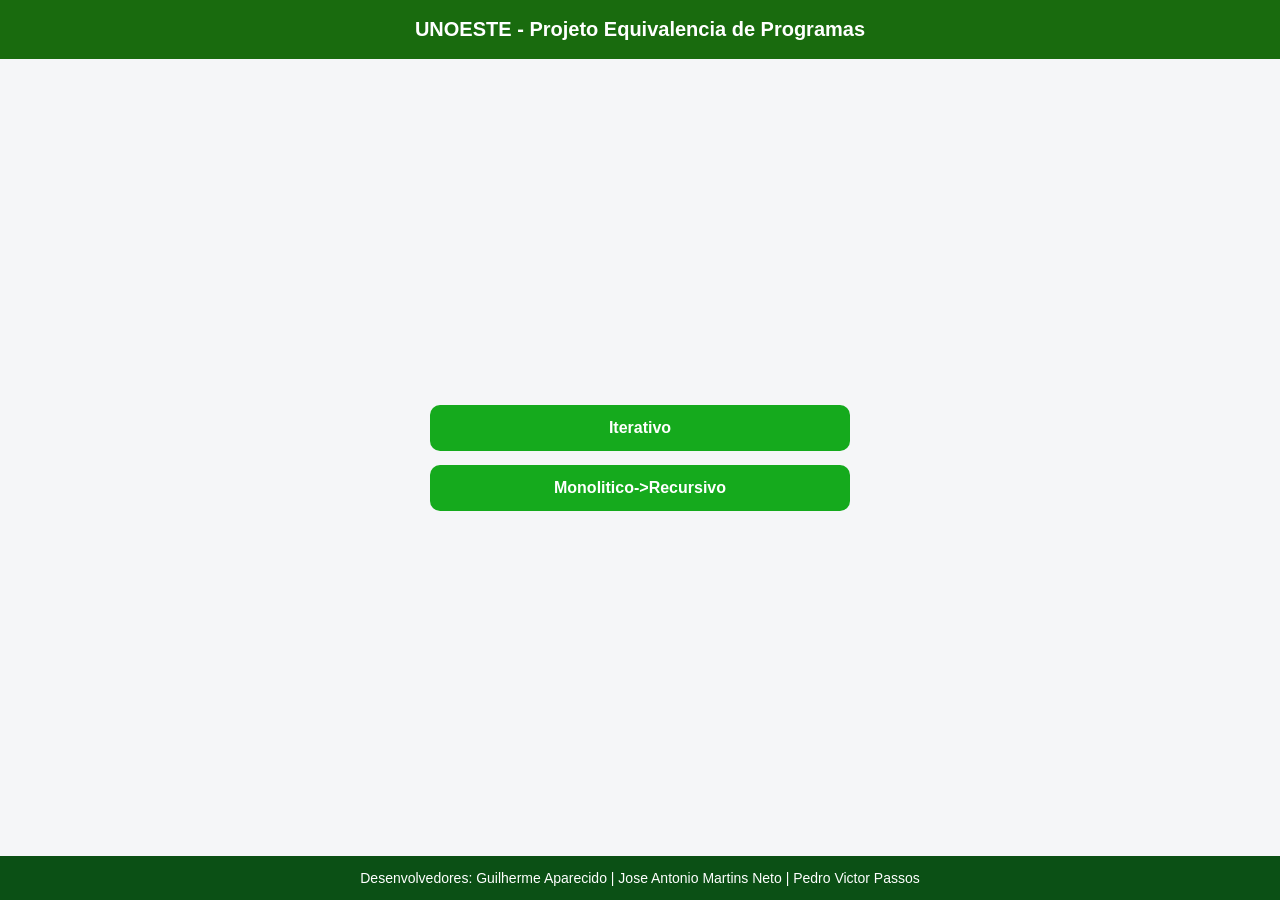
<file: index.html>
<!DOCTYPE html>
<html lang="en">
<head>
    <meta charset="UTF-8">
    <meta name="viewport" content="width=device-width, initial-scale=1.0">
    <title>Projeto Equivalencias de Programas</title>
    <link rel="stylesheet" href="./index.css">
</head>
<body>
  <div class="topo">UNOESTE - Projeto Equivalencia de Programas</div>

  <main>
    <div class="container-botoes">
      <button class="btn" onclick="location.href='iterativoEscolha.html'">
        Iterativo
      </button>

      <button class="btn" onclick="location.href='./monoRec/monoRec.html'">
        Monolitico->Recursivo
      </button>
      

     
    </div>
  </main>

  <footer>
    Desenvolvedores:
    Guilherme Aparecido |
    Jose Antonio Martins Neto | 
    Pedro Victor Passos
  </footer>
</body>
</html>
</file>
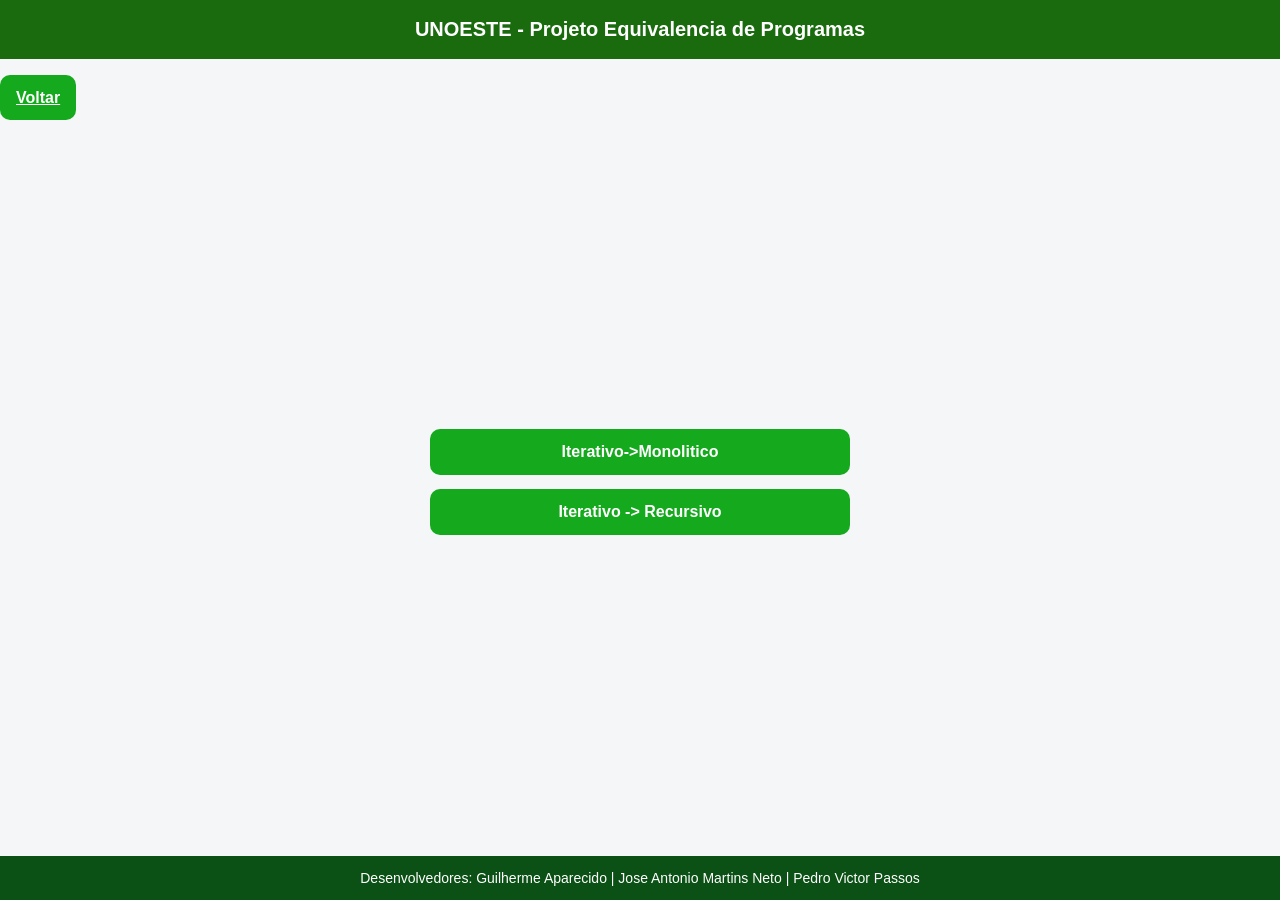
<file: iterativoEscolha.html>
<!DOCTYPE html>
<html lang="en">
<head>
    <meta charset="UTF-8">
    <meta name="viewport" content="width=device-width, initial-scale=1.0">
    <title>Projeto Equivalencias de Programas</title>
    <link rel="stylesheet" href="./index.css">
</head>
<body>
  <div class="topo">UNOESTE - Projeto Equivalencia de Programas</div>
  <div style="margin-top: 30px;"><a role="button" class="btn btn-outline-success" href="./index.html">Voltar</a></div>

  <main>
    <div class="container-botoes">
       <button class="btn" onclick="location.href='./IterMono/iterMono.html'">
        Iterativo->Monolitico
      </button>

      <button class="btn" onclick="location.href='./IterativoRecursivo/iterativo-recursivo.html'">
        Iterativo -> Recursivo
      </button>
    </div>
  </main>

  <footer>
    Desenvolvedores:
    Guilherme Aparecido |
    Jose Antonio Martins Neto | 
    Pedro Victor Passos
  </footer>
</body>
</html>
</file>
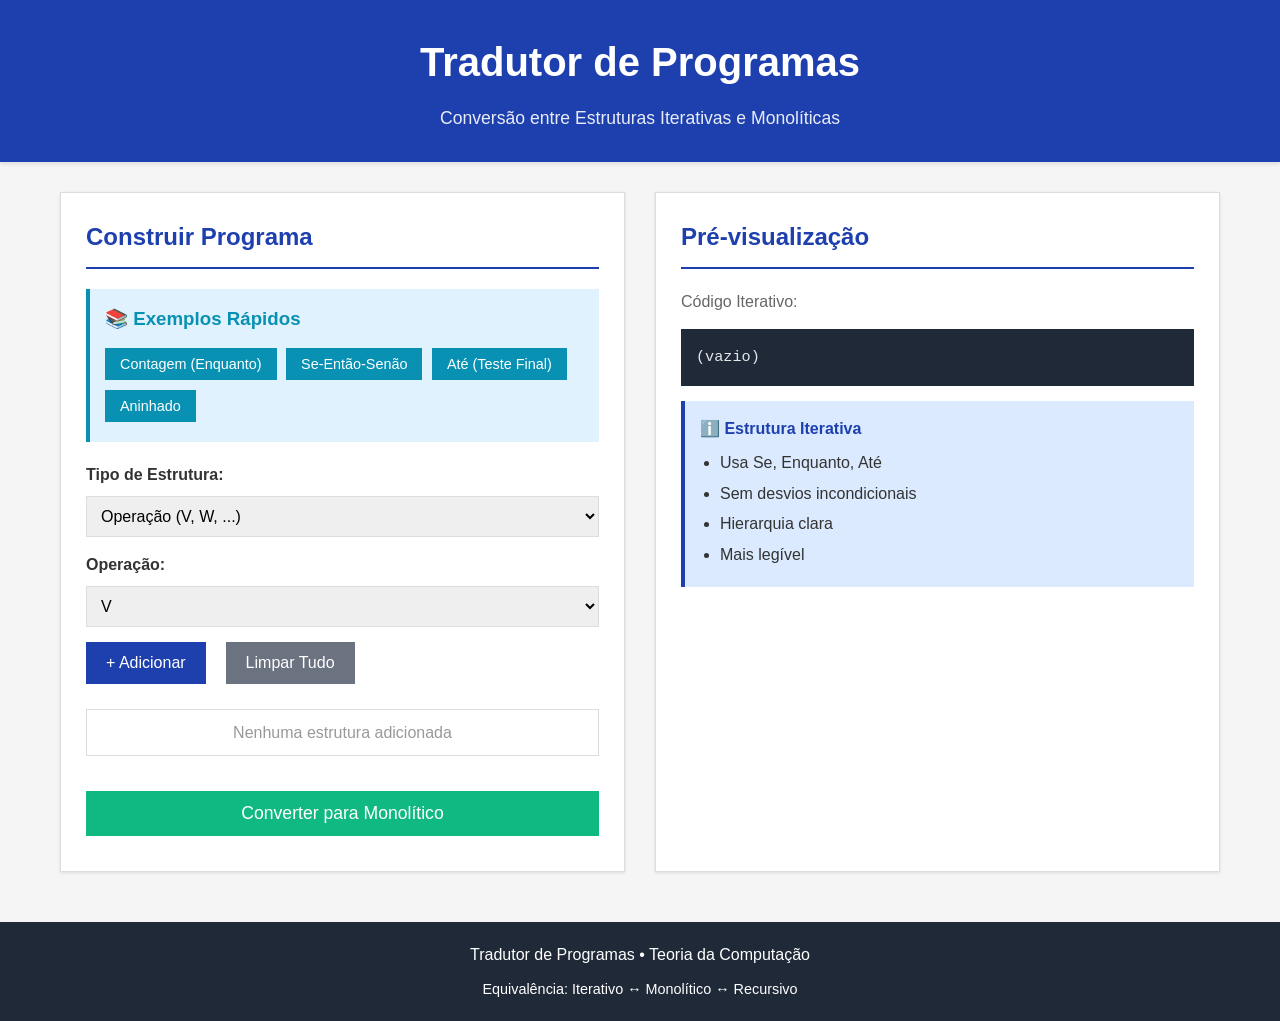
<file: iterMono.html>
<!DOCTYPE html>
<html lang="pt-BR">
<head>
    <meta charset="UTF-8">
    <meta name="viewport" content="width=device-width, initial-scale=1.0">
    <title>Tradutor: Iterativo → Monolítico</title>
    <style>
        * {
            margin: 0;
            padding: 0;
            box-sizing: border-box;
        }

        body {
            font-family: 'Segoe UI', Tahoma, Geneva, Verdana, sans-serif;
            background: #f5f5f5;
            color: #333;
            line-height: 1.6;
        }

        header {
            background: #1e40af;
            color: white;
            padding: 30px 20px;
            text-align: center;
            box-shadow: 0 2px 4px rgba(0,0,0,0.1);
        }

        header h1 {
            font-size: 2.5em;
            margin-bottom: 10px;
        }

        header p {
            font-size: 1.1em;
            opacity: 0.9;
        }

        .container {
            max-width: 1200px;
            margin: 30px auto;
            padding: 0 20px;
        }

        .grid {
            display: grid;
            grid-template-columns: 1fr 1fr;
            gap: 30px;
            margin-bottom: 30px;
        }

        @media (max-width: 768px) {
            .grid {
                grid-template-columns: 1fr;
            }
        }

        .card {
            background: white;
            border: 1px solid #ddd;
            padding: 25px;
            border-radius: 0;
            box-shadow: 0 1px 3px rgba(0,0,0,0.1);
        }

        .card h2 {
            font-size: 1.5em;
            margin-bottom: 20px;
            color: #1e40af;
            border-bottom: 2px solid #1e40af;
            padding-bottom: 10px;
        }

        .form-group {
            margin-bottom: 15px;
        }

        label {
            display: block;
            font-weight: 600;
            margin-bottom: 8px;
            color: #333;
        }

        select, input {
            width: 100%;
            padding: 10px;
            border: 1px solid #ddd;
            font-size: 1em;
            font-family: inherit;
        }

        select:focus, input:focus {
            outline: none;
            border-color: #1e40af;
            box-shadow: 0 0 0 2px rgba(30, 64, 175, 0.1);
        }

        button {
            background: #1e40af;
            color: white;
            padding: 12px 20px;
            border: none;
            font-size: 1em;
            cursor: pointer;
            margin-right: 10px;
            margin-bottom: 10px;
            transition: background 0.3s;
        }

        button:hover {
            background: #1e3a8a;
        }

        button.secondary {
            background: #6b7280;
        }

        button.secondary:hover {
            background: #4b5563;
        }

        button.success {
            background: #10b981;
        }

        button.success:hover {
            background: #059669;
        }

        button.danger {
            background: #dc2626;
        }

        button.danger:hover {
            background: #b91c1c;
        }

        .estruturas-list {
            max-height: 300px;
            overflow-y: auto;
            border: 1px solid #ddd;
            padding: 10px;
            margin: 15px 0;
        }

        .estrutura-item {
            background: #f9fafb;
            padding: 10px;
            margin-bottom: 8px;
            border-left: 4px solid #1e40af;
            display: flex;
            justify-content: space-between;
            align-items: center;
        }

        .estrutura-item.se {
            border-left-color: #1e40af;
        }

        .estrutura-item.enquanto {
            border-left-color: #0891b2;
        }

        .estrutura-item.ate {
            border-left-color: #7c3aed;
        }

        .estrutura-item.operacao {
            border-left-color: #6b7280;
        }

        .estrutura-item small {
            display: block;
            color: #666;
            font-size: 0.9em;
            margin-top: 5px;
        }

        .btn-remove {
            background: #dc2626;
            color: white;
            border: none;
            padding: 5px 10px;
            cursor: pointer;
            font-size: 0.9em;
        }

        .btn-remove:hover {
            background: #b91c1c;
        }

        .code-block {
            background: #1f2937;
            color: #e5e7eb;
            padding: 15px;
            border-radius: 0;
            font-family: 'Courier New', monospace;
            font-size: 0.95em;
            overflow-x: auto;
            margin: 15px 0;
            line-height: 1.8;
        }

        .exemplo-btn {
            background: #0891b2;
            padding: 8px 15px;
            font-size: 0.9em;
            margin: 5px 5px 5px 0;
        }

        .exemplo-btn:hover {
            background: #0e7490;
        }

        .exemplos-section {
            background: #e0f2fe;
            padding: 15px;
            margin-bottom: 20px;
            border-left: 4px solid #0891b2;
        }

        .exemplos-section h3 {
            color: #0891b2;
            margin-bottom: 10px;
        }

        .resultado {
            display: none;
        }

        .resultado.ativo {
            display: block;
        }

        .tabs {
            display: flex;
            gap: 10px;
            margin-bottom: 20px;
            border-bottom: 2px solid #ddd;
        }

        .tab-btn {
            background: none;
            border: none;
            padding: 10px 20px;
            cursor: pointer;
            font-size: 1em;
            border-bottom: 3px solid transparent;
            color: #666;
            transition: all 0.3s;
        }

        .tab-btn.ativo {
            color: #1e40af;
            border-bottom-color: #1e40af;
        }

        .tab-content {
            display: none;
        }

        .tab-content.ativo {
            display: block;
        }

        .info-box {
            background: #dbeafe;
            border-left: 4px solid #1e40af;
            padding: 15px;
            margin: 15px 0;
        }

        .info-box h4 {
            color: #1e40af;
            margin-bottom: 8px;
        }

        .info-box ul {
            margin-left: 20px;
        }

        .info-box li {
            margin-bottom: 5px;
        }

        .monolitico-list {
            background: #f0fdf4;
            border: 1px solid #86efac;
            padding: 15px;
            border-radius: 0;
            font-family: 'Courier New', monospace;
            font-size: 0.95em;
        }

        .monolitico-item {
            padding: 8px;
            margin-bottom: 8px;
            background: white;
            border-left: 3px solid #10b981;
            padding-left: 12px;
        }

        footer {
            background: #1f2937;
            color: white;
            text-align: center;
            padding: 20px;
            margin-top: 50px;
        }

        .hidden {
            display: none;
        }

        .btn-group {
            display: flex;
            gap: 10px;
            flex-wrap: wrap;
        }

        @media (max-width: 768px) {
            header h1 {
                font-size: 1.8em;
            }

            .grid {
                grid-template-columns: 1fr;
            }

            .tabs {
                flex-wrap: wrap;
            }

            .tab-btn {
                padding: 8px 15px;
                font-size: 0.9em;
            }
        }
    </style>
</head>
<body>
    <header>
        <h1>Tradutor de Programas</h1>
        <p>Conversão entre Estruturas Iterativas e Monolíticas</p>
    </header>

    <div class="container">
        <div id="construtor" class="grid">
          
            <div class="card">
                <h2>Construir Programa</h2>

     
                <div class="exemplos-section">
                    <h3>📚 Exemplos Rápidos</h3>
                    <button class="exemplo-btn" onclick="carregarExemplo('exemplo1')">
                        Contagem (Enquanto)
                    </button>
                    <button class="exemplo-btn" onclick="carregarExemplo('exemplo2')">
                        Se-Então-Senão
                    </button>
                    <button class="exemplo-btn" onclick="carregarExemplo('exemplo3')">
                        Até (Teste Final)
                    </button>
                    <button class="exemplo-btn" onclick="carregarExemplo('exemplo4')">
                        Aninhado
                    </button>
                </div>

                <div class="form-group">
                    <label>Tipo de Estrutura:</label>
                    <select id="tipoEstrutura" onchange="atualizarCampos()">
                        <option value="operacao">Operação (V, W, ...)</option>
                        <option value="se">Se-Então-Senão</option>
                        <option value="enquanto">Enquanto</option>
                        <option value="ate">Até</option>
                    </select>
                </div>


                <div class="form-group" id="campoTeste" style="display: none;">
                    <label>Teste:</label>
                    <select id="teste">
                        <option value="T1">T1</option>
                        <option value="T2">T2</option>
                        <option value="T3">T3</option>
                        <option value="T4">T4</option>
                        <option value="T5">T5</option>
                    </select>
                </div>


                <div class="form-group" id="campoOperacao">
                    <label>Operação:</label>
                    <select id="operacao">
                        <option value="V">V</option>
                        <option value="W">W</option>
                        <option value="X">X</option>
                        <option value="Y">Y</option>
                        <option value="Z">Z</option>
                        <option value="vazia">Vazia (✓)</option>
                    </select>
                </div>

                <div class="btn-group">
                    <button onclick="adicionarEstrutura()">+ Adicionar</button>
                    <button class="secondary" onclick="limparTudo()">Limpar Tudo</button>
                </div>

                <div class="estruturas-list" id="estruturasList">
                    <p style="color: #999; text-align: center;">Nenhuma estrutura adicionada</p>
                </div>


                <button class="success" onclick="converter()" style="width: 100%; margin-top: 20px; font-size: 1.1em;">
                    Converter para Monolítico
                </button>
            </div>

   
            <div class="card">
                <h2>Pré-visualização</h2>
                <p style="color: #666; margin-bottom: 15px;">Código Iterativo:</p>
                <div class="code-block" id="previewIterativo">(vazio)</div>

                <div class="info-box">
                    <h4>ℹ️ Estrutura Iterativa</h4>
                    <ul>
                        <li>Usa Se, Enquanto, Até</li>
                        <li>Sem desvios incondicionais</li>
                        <li>Hierarquia clara</li>
                        <li>Mais legível</li>
                    </ul>
                </div>
            </div>
        </div>

        <div id="resultado" class="resultado">
            <button class="secondary" onclick="voltarConstrutor()" style="margin-bottom: 20px;">
                ← Voltar e Editar
            </button>

            <div class="tabs">
                <button class="tab-btn ativo" onclick="mudarAba('comparacao')">Comparação</button>
                <button class="tab-btn" onclick="mudarAba('iterativo')">Iterativo</button>
                <button class="tab-btn" onclick="mudarAba('monolitico')">Monolítico</button>
            </div>


            <div id="aba-comparacao" class="tab-content ativo">
                <div class="grid">
                    <div class="card">
                        <h2 style="color: #1e40af;">Programa Iterativo</h2>
                        <div class="code-block" id="codigoIterativo"></div>
                        <p style="color: #666; font-size: 0.9em; margin-top: 10px;">
                            Estrutura com Enquanto, Até e Se-Então-Senão
                        </p>
                    </div>

                    <div class="card">
                        <h2 style="color: #10b981;">Programa Monolítico</h2>
                        <div class="monolitico-list" id="codigoMonolitico"></div>
                        <p style="color: #666; font-size: 0.9em; margin-top: 10px;">
                            Estrutura com Testes, Operações e Desvios
                        </p>
                    </div>
                </div>
            </div>

    
            <div id="aba-iterativo" class="tab-content">
                <div class="card">
                    <h2 style="color: #1e40af;">Programa Iterativo</h2>
                    <div class="code-block" id="codigoIterativo2"></div>
                    <div class="info-box">
                        <h4>Características:</h4>
                        <ul>
                            <li><strong>Estruturas de controle explícitas:</strong> Se, Enquanto, Até</li>
                            <li><strong>Sem desvios incondicionais:</strong> Não usa go to</li>
                            <li><strong>Hierarquia clara:</strong> Estruturas bem definidas</li>
                            <li><strong>Mais legível:</strong> Fácil de entender e manter</li>
                        </ul>
                    </div>
                </div>
            </div>

            
            <div id="aba-monolitico" class="tab-content">
                <div class="card">
                    <h2 style="color: #10b981;">Programa Monolítico</h2>
                    <p style="margin-bottom: 15px;">Instruções rotuladas com desvios:</p>
                    <div class="monolitico-list" id="codigoMonolitico2"></div>
                    <div class="info-box">
                        <h4>Características:</h4>
                        <ul>
                            <li><strong>Instruções rotuladas:</strong> Cada instrução tem um rótulo</li>
                            <li><strong>Desvios explícitos:</strong> Usa go to para controle de fluxo</li>
                            <li><strong>Fluxo linear:</strong> Segue de cima para baixo com desvios</li>
                            <li><strong>Próximo da máquina:</strong> Similar a assembly/bytecode</li>
                        </ul>
                    </div>
                </div>
            </div>

 
            <div class="card" style="margin-top: 30px;">
                <h2>Como a Conversão Funciona</h2>
                <div class="info-box">
                    <h4>Padrões de Conversão:</h4>
                    <ul>
                        <li><strong>Enquanto T faça D:</strong> Teste T → Se verdadeiro, execute D e volte ao teste</li>
                        <li><strong>Até T faça D:</strong> Execute D → Teste T → Se falso, volte a D</li>
                        <li><strong>Se T então D1 senão D2:</strong> Teste T → Se verdadeiro, execute D1; senão, execute D2</li>
                    </ul>
                </div>
            </div>
        </div>
    </div>

    <footer>
        <p>Tradutor de Programas • Teoria da Computação</p>
        <p style="font-size: 0.9em; margin-top: 10px;">
            Equivalência: Iterativo ↔ Monolítico ↔ Recursivo
        </p>
    </footer>

    <script>

        let estruturas = [];

   
        const exemplos = {
            exemplo1: {
                nome: 'Contagem Simples (Enquanto)',
                estruturas: [
                    { tipo: 'operacao', operacao: 'V', teste: null },
                    { tipo: 'enquanto', operacao: null, teste: 'T1' }
                ]
            },
            exemplo2: {
                nome: 'Condicional Simples (Se-Então-Senão)',
                estruturas: [
                    { tipo: 'se', operacao: null, teste: 'T1' }
                ]
            },
            exemplo3: {
                nome: 'Até com Teste Final',
                estruturas: [
                    { tipo: 'ate', operacao: null, teste: 'T2' }
                ]
            },
            exemplo4: {
                nome: 'Estrutura Aninhada',
                estruturas: [
                    { tipo: 'enquanto', operacao: null, teste: 'T1' },
                    { tipo: 'se', operacao: null, teste: 'T2' },
                    { tipo: 'operacao', operacao: 'V', teste: null }
                ]
            }
        };

        function atualizarCampos() {
            const tipo = document.getElementById('tipoEstrutura').value;
            const campoTeste = document.getElementById('campoTeste');
            const campoOperacao = document.getElementById('campoOperacao');

            if (tipo === 'operacao') {
                campoTeste.style.display = 'none';
                campoOperacao.style.display = 'block';
            } else {
                campoTeste.style.display = 'block';
                campoOperacao.style.display = 'none';
            }
        }

        function adicionarEstrutura() {
            const tipo = document.getElementById('tipoEstrutura').value;
            const teste = document.getElementById('teste').value;
            const operacao = document.getElementById('operacao').value;

            const estrutura = { tipo, teste, operacao };
            estruturas.push(estrutura);

            atualizarLista();
            atualizarPreview();
        }

  
        function atualizarLista() {
            const lista = document.getElementById('estruturasList');

            if (estruturas.length === 0) {
                lista.innerHTML = '<p style="color: #999; text-align: center;">Nenhuma estrutura adicionada</p>';
                return;
            }

            lista.innerHTML = estruturas.map((est, idx) => {
                let desc = '';
                if (est.tipo === 'operacao') {
                    desc = `Operação: ${est.operacao}`;
                } else if (est.tipo === 'se') {
                    desc = `Se ${est.teste} então... senão...`;
                } else if (est.tipo === 'enquanto') {
                    desc = `Enquanto ${est.teste} faça...`;
                } else if (est.tipo === 'ate') {
                    desc = `Até ${est.teste} faça...`;
                }

                return `
                    <div class="estrutura-item ${est.tipo}">
                        <div>
                            <strong>${idx + 1}. ${desc}</strong>
                            <small>${est.tipo.toUpperCase()}</small>
                        </div>
                        <button class="btn-remove" onclick="removerEstrutura(${idx})">Remover</button>
                    </div>
                `;
            }).join('');
        }

        function removerEstrutura(idx) {
            estruturas.splice(idx, 1);
            atualizarLista();
            atualizarPreview();
        }

    
        function atualizarPreview() {
            const preview = document.getElementById('previewIterativo');

            if (estruturas.length === 0) {
                preview.textContent = '(vazio)';
                return;
            }

            const linhas = estruturas.map(est => {
                if (est.tipo === 'operacao') {
                    return est.operacao;
                } else if (est.tipo === 'se') {
                    return `Se ${est.teste} então D₁ senão D₂`;
                } else if (est.tipo === 'enquanto') {
                    return `Enquanto ${est.teste} faça D`;
                } else if (est.tipo === 'ate') {
                    return `Até ${est.teste} faça D`;
                }
            });

            preview.textContent = linhas.join(';\n');
        }

        function converter() {
            if (estruturas.length === 0) {
                alert('Adicione pelo menos uma estrutura!');
                return;
            }

            const iterativo = gerarIterativo();
            const monolitico = gerarMonolitico();

            document.getElementById('construtor').style.display = 'none';
            document.getElementById('resultado').classList.add('ativo');

            document.getElementById('codigoIterativo').textContent = iterativo;
            document.getElementById('codigoIterativo2').textContent = iterativo;
            document.getElementById('codigoMonolitico').innerHTML = monolitico;
            document.getElementById('codigoMonolitico2').innerHTML = monolitico;
        }

    
        function gerarIterativo() {
            const linhas = estruturas.map(est => {
                if (est.tipo === 'operacao') {
                    return est.operacao;
                } else if (est.tipo === 'se') {
                    return `Se ${est.teste} então V senão W`;
                } else if (est.tipo === 'enquanto') {
                    return `Enquanto ${est.teste} faça V`;
                } else if (est.tipo === 'ate') {
                    return `Até ${est.teste} faça V`;
                }
            });

            return linhas.join(';\n');
        }

        function gerarMonolitico() {
            let codigo = '';
            let contador = 0;

            codigo += `<div class="monolitico-item">n${contador}: Partida</div>`;
            contador++;

            estruturas.forEach((est, idx) => {
                if (est.tipo === 'operacao') {
                    codigo += `<div class="monolitico-item">n${contador}: ${est.operacao}</div>`;
                    contador++;
                } else if (est.tipo === 'se') {
                    codigo += `<div class="monolitico-item">n${contador}: Se ${est.teste} então n${contador + 1} senão n${contador + 2}</div>`;
                    contador++;
                    codigo += `<div class="monolitico-item">n${contador}: V (ramo verdadeiro)</div>`;
                    contador++;
                    codigo += `<div class="monolitico-item">n${contador}: W (ramo falso)</div>`;
                    contador++;
                } else if (est.tipo === 'enquanto') {
                    codigo += `<div class="monolitico-item">n${contador}: Se ${est.teste} então n${contador + 1} senão n${contador + 3}</div>`;
                    contador++;
                    codigo += `<div class="monolitico-item">n${contador}: V (corpo do loop)</div>`;
                    contador++;
                    codigo += `<div class="monolitico-item">n${contador}: Ir para n${contador - 2}</div>`;
                    contador++;
                } else if (est.tipo === 'ate') {
                    codigo += `<div class="monolitico-item">n${contador}: V (corpo do loop)</div>`;
                    contador++;
                    codigo += `<div class="monolitico-item">n${contador}: Se ${est.teste} então n${contador + 2} senão n${contador - 1}</div>`;
                    contador++;
                    codigo += `<div class="monolitico-item">n${contador}: Continuar</div>`;
                    contador++;
                }
            });

            codigo += `<div class="monolitico-item">n${contador}: Parada</div>`;

            return codigo;
        }


        function voltarConstrutor() {
            document.getElementById('construtor').style.display = 'grid';
            document.getElementById('resultado').classList.remove('ativo');
        }


        function mudarAba(aba) {
        
            document.querySelectorAll('.tab-btn').forEach(btn => btn.classList.remove('ativo'));
            document.querySelectorAll('.tab-content').forEach(content => content.classList.remove('ativo'));

            event.target.classList.add('ativo');
            document.getElementById(`aba-${aba}`).classList.add('ativo');
        }

       
        function carregarExemplo(exemploId) {
            const exemplo = exemplos[exemploId];
            if (!exemplo) return;

            estruturas = exemplo.estruturas;
            atualizarLista();
            atualizarPreview();
        }

     
        function limparTudo() {
            if (confirm('Tem certeza que deseja limpar tudo?')) {
                estruturas = [];
                atualizarLista();
                atualizarPreview();
            }
        }


        atualizarCampos();
        atualizarLista();
    </script>
</body>
</html>
</file>
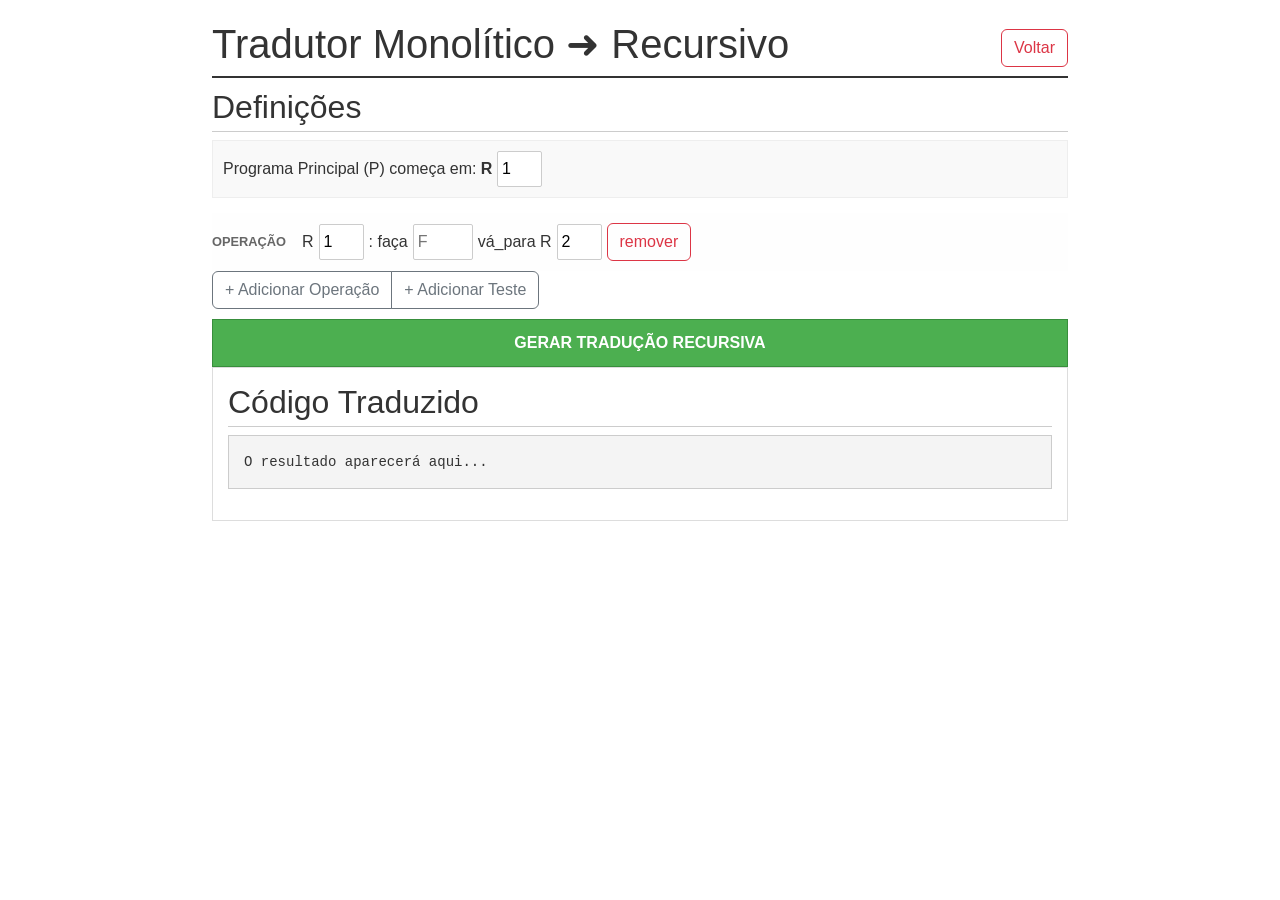
<file: monoRec/monoRec.html>
<!DOCTYPE html>
<html lang="pt-br">

<head>
    <meta charset="UTF-8">
    <title>Tradutor Monolítico para Recursivo</title>
    <link href="https://cdn.jsdelivr.net/npm/bootstrap@5.3.8/dist/css/bootstrap.min.css" rel="stylesheet"
    integrity="sha384-sRIl4kxILFvY47J16cr9ZwB07vP4J8+LH7qKQnuqkuIAvNWLzeN8tE5YBujZqJLB" crossorigin="anonymous">
    <link rel="stylesheet" href="style.css">
    <script src="https://cdn.jsdelivr.net/npm/bootstrap@5.3.8/dist/js/bootstrap.bundle.min.js"
        integrity="sha384-FKyoEForCGlyvwx9Hj09JcYn3nv7wiPVlz7YYwJrWVcXK/BmnVDxM+D2scQbITxI"
        crossorigin="anonymous"></script>
</head>

<body>
    <div class="container fixed-center">
        <div style="display: flex; justify-content: space-between; align-items: center; border-bottom: solid 2px; margin-bottom: 10px;">
            <h1>Tradutor Monolítico ➜ Recursivo</h1>
        
            <a role="button" class="btn btn-outline-success" style="--bs-btn-border-color: var(--bs-red);--bs-btn-color: var(--bs-red);--bs-btn-hover-bg: var(--bs-red); --bs-btn-hover-color: var(--bs-white); --bs-btn-hover-border-color: var(--bs-red)" href="../index.html">Voltar</a>
        </div>
        <div class="section">
            <h2>Definições</h2>

            <div class="config-inicial">
                Programa Principal (P) começa em: <strong>R</strong>
                <input type="number" id="inputInicio" value="1">
            </div>

            <div id="containerLinhas">
            </div>

            <div class="btn-group" role="group" aria-label="Basic Exemple">
                <button class="btn btn-outline-secondary" onclick="addLinha('op')">+ Adicionar Operação</button>
                <button class="btn btn-outline-secondary" onclick="addLinha('teste')">+ Adicionar Teste</button>
            </div>

            <button class="btn-gerar" onclick="gerarTraduçao()">GERAR TRADUÇÃO RECURSIVA</button>
        </div>

        <div class="secao">
            <h2>Código Traduzido</h2>
            <pre id="output">O resultado aparecerá aqui...</pre>
        </div>
    </div>


</body>
<script src="script.js"></script>

</html>
</file>
<file: index.css>
* { box-sizing: border-box; margin: 0; padding: 0; }

body {
    min-height: 100vh;
    font-family: Arial, sans-serif;
    display: flex;
    flex-direction: column;
    background: #f5f6f8;
    color: #0a521a;
}

.topo {
    width: 100%;
    padding: 18px 16px;
    background: #196b0e;
    color: #fff;
    text-align: center;
    font-size: 20px;
    font-weight: 700;
}

main {
    flex: 1;
    display: flex;
    align-items: center;
    justify-content: center;
    padding: 24px 16px;
}

.container-botoes {
    width: 100%;
    max-width: 420px;
    display: flex;
    flex-direction: column;
    gap: 14px;
}

.btn {
    width: 100%;
    padding: 14px 16px;
    border: none;
    border-radius: 10px;
    cursor: pointer;
    font-size: 16px;
    font-weight: 600;
    background: #15aa1d;
    color: white;
    transition: transform 0.06s ease, opacity 0.2s ease;
}

.btn:hover { opacity: 0.92; }
.btn:active { transform: scale(0.98); }

footer {
    width: 100%;
    padding: 14px 16px;
    background: #0b5015;
    color: #fff;
    text-align: center;
    font-size: 14px;
}
</file>
<file: monoRec/style.css>
body {
    display: flex;
    flex-direction: column;
    justify-items: center;
    font-family: Arial, sans-serif;
    line-height: 1.6;
    color: #333;
    max-width: 900px;
    margin: 20px auto;
    padding: 0 10px;
}

h2 {
    border-bottom: 1px solid #ccc;
    padding-bottom: 5px;
}

.secao {
    margin-bottom: 20px;
    border: 1px solid #ddd;
    padding: 15px;
    background: #fff;
}

.config-inicial {
    background: #f9f9f9;
    margin-bottom: 15px;
    padding: 10px;
    border: 1px solid #eee;
}

.linha-comando {
    background: #fefefe;
    border-bottom: 1px solid #eee;
    padding: 10px 0;
    display: flex;
    align-items: center;
    gap: 5px;
    flex-wrap: wrap;
}

.linha-comando:last-child {
    border-bottom: none;
}

input {
    padding: 4px;
    border: 1px solid #ccc;
    border-radius: 2px;
}

input[type="number"] {
    width: 45px;
}

input[type="text"] {
    width: 60px;
}

.r-origem {
    font-weight: bold;
    background: #ffffcc;
    border: 1px solid #bbbb88;
}

.botoes {
    margin-top: 15px;
}

button {
    cursor: pointer;
    padding: 6px 12px;
    border: 1px solid #999;
    background: #eee;
    transition: 0.2s;
}

.btn-gerar {
    background: #4CAF50;
    color: white;
    border-color: #388E3C;
    font-weight: bold;
    width: 100%;
    margin-top: 10px;
    padding: 10px;
}

pre {
    background: #f4f4f4;
    border: 1px solid #ccc;
    padding: 15px;
    overflow-x: auto;
    font-family: 'Courier New', Courier, monospace;
}

.label-instrucao {
    font-size: 0.8em;
    color: #666;
    font-weight: bold;
    width: 65px;
    display: inline-block;
    margin-right: 20px;
}
</file>
